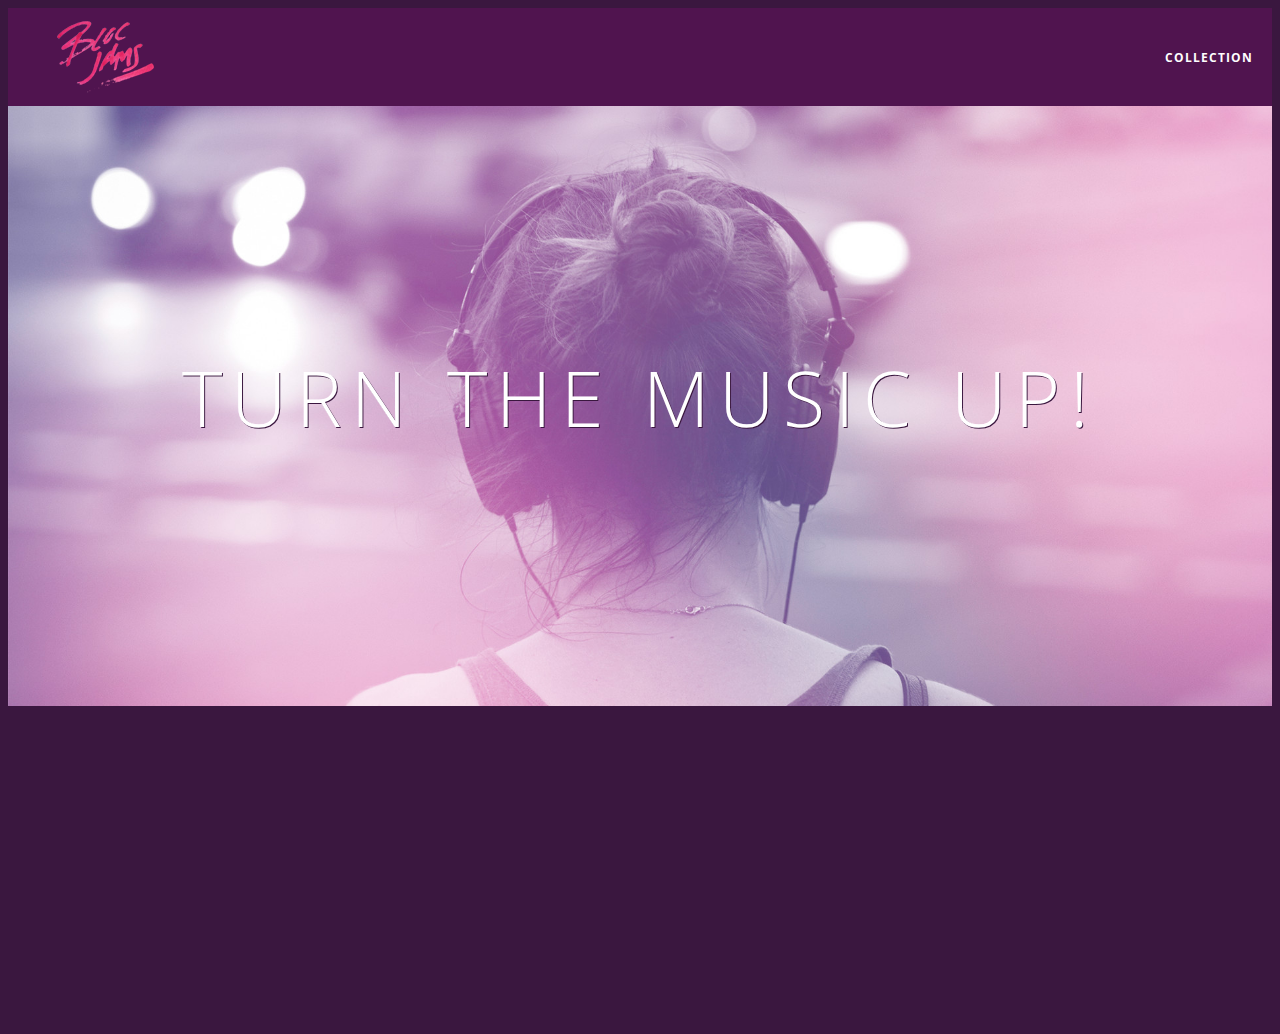
<file: index.html>
<!Doctype html>
<html>
	<head>
		<meta charset='utf-8'>
		<title>Bloc Jams</title>
		<meta name="viewport" content="width=device-width, initial-scale=1">
		<link rel="stylesheet" type="text/css" href="https://fonts.googleapis.com/css?family=Open+Sans:400,800,600,700,300">
		<link rel="stylesheet" type="text/css" href="https://code.ionicframework.com/ionicons/2.0.1/css/ionicons.min.css">
    <link rel="stylesheet" type="text/css" href="styles/normalize.css">
		<link rel="stylesheet" type="text/css" href="styles/main.css">
		 <link rel="stylesheet" type="text/css" href="styles/landing.css">
		</head>
		<body class="landing">
			<nav class="navbar">
				<a href="index.html" class="logo">
             <img src="assets/images/bloc_jams_logo.png" alt="bloc jams logo">
         </a>
        <div class="links-container">
             <a href="collection.html" class="navbar-link">collection</a>
         </div>
			</nav>
				<section class = "hero-content">
			<h1 class = "hero-title"> Turn the music up!</h1>
		</section>
			<section class="selling-points container clearfix">
						 <div class="point column third">
				   <span class="ion-music-note"></span>
							 <h5 class="point-title">Choose your music</h5>
							 <p class="point-description">The world is full of music; why should you have to listen to music that someone else chose?</p>
					 </div>
						 <div class="point column third">
							 <span class="ion-radio-waves"></span>
							 <h5 class="point-title">Unlimited, streaming, ad-free</h5>
							 <p class="point-description">No arbitrary limits. No distractions.</p>
					 </div>
						 <div class="point column third">
								<span class="ion-iphone"></span>
								<h5 class ="point-title">Mobile enabled</h5>
								<p class="point-description">Listen to your music on the go. This streaming service is available on all mobile platforms.</p>
					</div>
					</section>
				<script src="https://code.jquery.com/jquery-2.1.3.min.js"></script>
        <script src="scripts/landing.js"></script>
	</body>
</html>
</file>
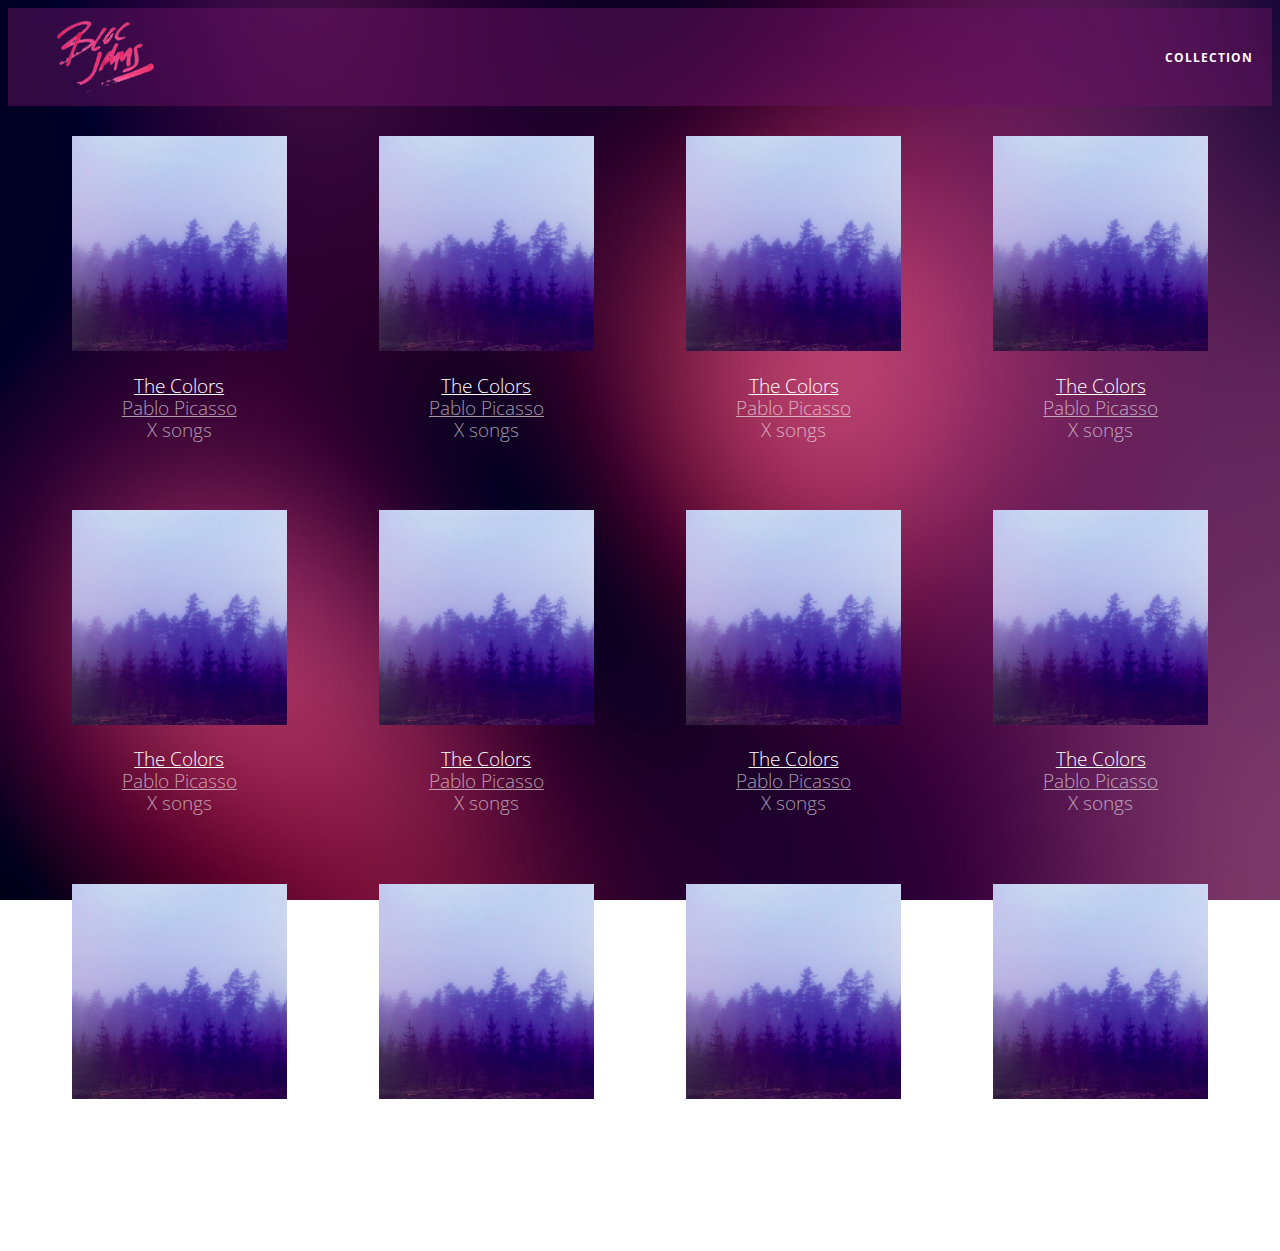
<file: collection.html>
<!DOCTYPE html>
 <html>
     <head>
         <title>Bloc Jams</title>
         <meta name="viewport" content="width=device-width, initial-scale=1">
         <link rel="stylesheet" type="text/css" href="https://fonts.googleapis.com/css?family=Open+Sans:400,800,600,700,300">
         <link rel="stylesheet" type="text/css" href="https://code.ionicframework.com/ionicons/2.0.1/css/ionicons.min.css">
         <link rel="stylesheet" type="text/css" href="styles/normalize.css">
         <link rel="stylesheet" type="text/css" href="styles/main.css">
         <link rel="stylesheet" type="text/css" href="styles/collection.css">
     </head>
     <body class = "collection">
       <nav class="navbar"> <!-- nav bar -->
             <a href="index.html" class="logo">
                 <img src="assets/images/bloc_jams_logo.png" alt="bloc jams logo">
             </a>
             <div class="links-container">
                 <a href="collection.html" class="navbar-link">collection</a>
             </div>
         </nav>

         <section class="album-covers container clearfix">
  </section>
   <script src="https://code.jquery.com/jquery-2.1.3.min.js"></script>
   <script src="scripts/collection.js"></script>
     </body>
 </html>
</file>
<file: styles/main.css>
*, *::before, *::after {
    -moz-box-sizing: border-box;
    -webkit-box-sizing: border-box;
    box-sizing: border-box;
}
html {
    height: 100%; /* makes sure our HTML takes up 100% of the browser window */
    font-size: 100%;
}

body {
    font-family: 'Open Sans'; /* sets our font to the "Open Sans" typeface */
    color: white;             /* sets the text color to white */
    min-height: 100%;         /* says the height of the body must be, at minimum, 100% of the window */
}

.navbar {
     position: relative;
     padding: 0.5rem;
     /* #1 */
    background-color: rgba(101,18,95,0.5);
    /* #2 */
    z-index: 1;
 }

 .navbar .logo {
     position: relative; /* positioning will be explained in a resource */
     left: 2rem;
     cursor: pointer;
 }

 .navbar .links-container {
  display: table;
  position: absolute;
  top: 0;
  right: 0;
  height: 100px;
  color: white;
}

.links-container .navbar-link {
  display: table-cell;
  position: relative;
  height: 100%;
  padding-left: 1rem;
  padding-right: 1rem;
  /* #3 */
  vertical-align: middle;
  color: white;
  font-size: 0.625rem;
  letter-spacing: 0.05rem;
  font-weight: 700;
  text-transform: uppercase;
  /* #4 */
    text-decoration: none;
    cursor: pointer;
}

  /* #5 */
.links-container .navbar-link:hover {
    color: rgb(233,50,117);
}

 .container {
     margin: 0 auto;
     max-width: 64rem;
 }

 .container.narrow {
     max-width: 56rem;
 }

 /* Medium and small screens (640px) */
 @media (min-width: 640px) {
       html { font-size: 112%; }
   /* Style information will go here */
 .column {
        float: left;
        padding-left: 1rem;
        padding-right: 1rem;
    }

    .column.full { width: 100%; }
    .column.two-thirds { width: 66.7%; }
    .column.half { width: 50%; }
    .column.third { width: 33.3%; }
    .column.fourth { width: 25%; }
    .column.flow-opposite { float: right; }
}

 /* Large screens (1024px) */
 @media (min-width: 1024px) {
       html { font-size: 120%; }
   /* Style information will go here */
 }

 .clearfix::after {
   content: ".";
   visibility: hidden;
   display: inline;
   height: 0;
   clear: both;
}
</file>
<file: styles/landing.css>
body.landing {
    background-color: rgb(58,23,63);
}

.hero-content {
    position: relative;
    min-height: 600px;
    background-image: url(../assets/images/bloc_jams_bg.jpg);
    background-repeat: no-repeat;
    background-position: center center;
    background-size: cover;
}

.hero-content .hero-title {
    position: absolute;
    top: 40%;
    -webkit-transform: translateY(-50%);
    -moz-transform: translateY(-50%);
    transform: translateY(-50%);
    width: 100%;
    text-align: center;
    font-size: 4rem;
    font-weight: 300;
    text-transform: uppercase;
    letter-spacing: 0.5rem;
    text-shadow: 1px 1px 0px rgb(58,23,63);
}

.selling-points {
    position: relative;
}

.point {
    position: relative;
    padding: 2rem;
    text-align: center;
    opacity: 0;
     -webkit-transform: scaleX(0.9) translateY(3rem);
     -moz-transform: scaleX(0.9) translateY(3rem);
     transform: scaleX(0.9) translateY(3rem);
     -webkit-transition: all 0.25s ease-in;
     -moz-transition: all 0.25s ease-out;
     transition: all 0.25s linear;
     -webkit-transition-delay: 0.2s;
     -moz-transition-delay: 0.2s;
     transition-delay: 0.2s;
}

.point .point-title {
    font-size: 1.25rem;
}

.ion-music-note,
.ion-radio-waves,
.ion-iphone {
    color: rgb(233,50,117);
    font-size: 5rem;
}
</file>
<file: styles/collection.css>
body.collection {
     background-image: url(../assets/images/blurred_backgrounds/blur_bg_2.jpg);
     background-repeat: no-repeat;
     background-attachment: fixed;
     background-position: center center;
     background-size: cover;
 }

 .album-covers {
     position: relative;
 }

 .collection-album-container {
     position: relative;
     margin-top: 30px;
     margin-bottom: 20px;
     text-align: center;
 }

 .collection-album-container .caption {
     margin-top: 10px;
 }

 .collection-album-container .caption p {
     font-size: 1rem;
     font-weight: 300;
     color: rgba(255, 255, 255, 0.6);
 }

 .collection-album-container .caption p a {
     color: rgba(255, 255, 255, 0.6);
 }

 .collection-album-container .caption p a.album-name {
     color: white;
 }

 .collection-album-container img {
     width: 80%;
 }
</file>
